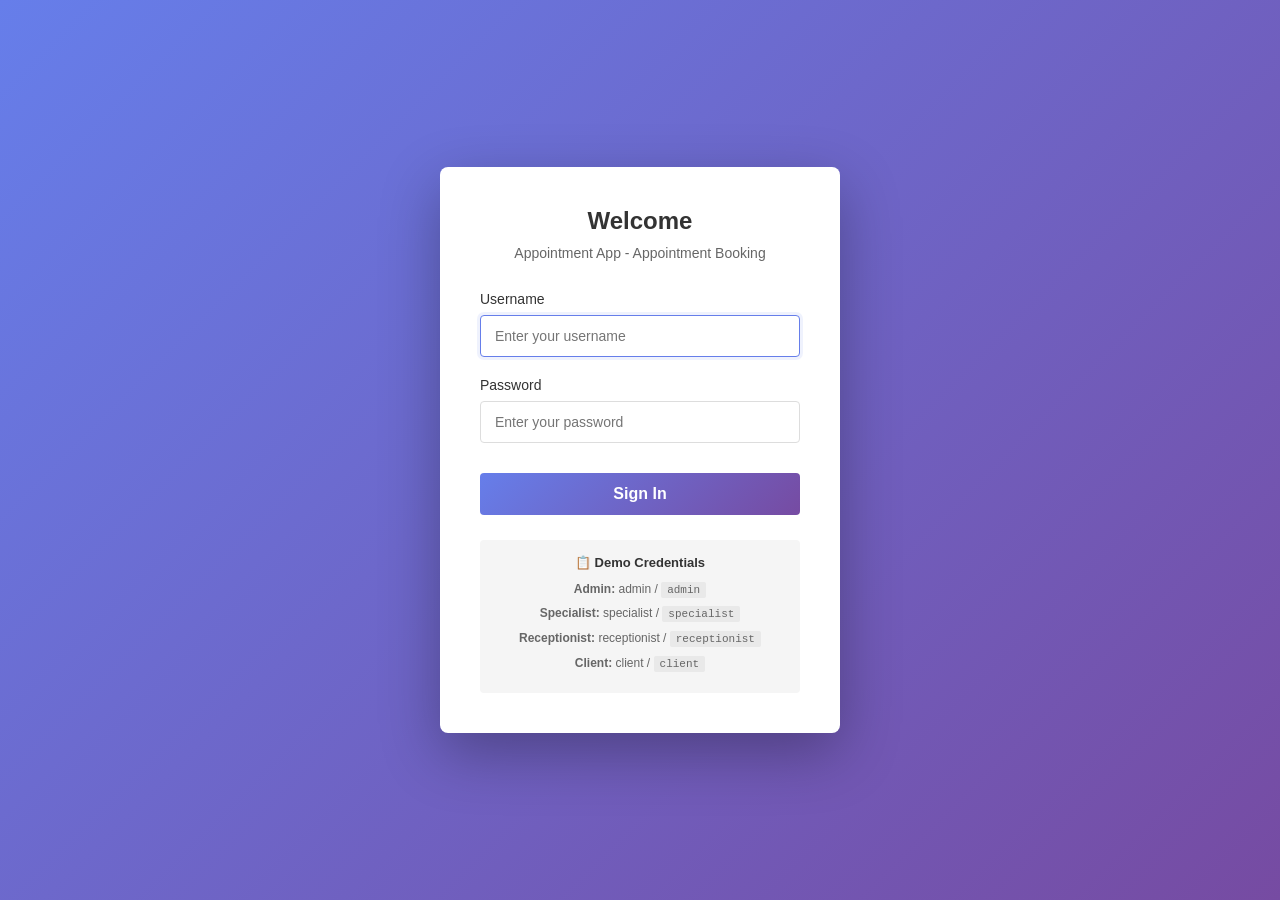
<file: src/main/resources/static/login.html>
<!DOCTYPE html>
<html lang="en">
<head>
    <meta charset="UTF-8">
    <meta name="viewport" content="width=device-width, initial-scale=1.0">
    <title>Login - Appointment App</title>
    <style>
        * {
            margin: 0;
            padding: 0;
            box-sizing: border-box;
        }

        body {
            font-family: -apple-system, BlinkMacSystemFont, 'Segoe UI', Roboto, Oxygen, Ubuntu, Cantarell, sans-serif;
            background: linear-gradient(135deg, #667eea 0%, #764ba2 100%);
            min-height: 100vh;
            display: flex;
            align-items: center;
            justify-content: center;
        }

        .login-container {
            background: white;
            border-radius: 8px;
            box-shadow: 0 20px 60px rgba(0, 0, 0, 0.3);
            width: 100%;
            max-width: 400px;
            padding: 40px;
        }

        .login-header {
            text-align: center;
            margin-bottom: 30px;
        }

        .login-header h1 {
            color: #333;
            font-size: 24px;
            margin-bottom: 10px;
        }

        .login-header p {
            color: #666;
            font-size: 14px;
        }

        .form-group {
            margin-bottom: 20px;
        }

        label {
            display: block;
            margin-bottom: 8px;
            color: #333;
            font-weight: 500;
            font-size: 14px;
        }

        input[type="text"],
        input[type="password"] {
            width: 100%;
            padding: 12px 14px;
            border: 1px solid #ddd;
            border-radius: 4px;
            font-size: 14px;
            transition: border-color 0.3s ease;
            font-family: inherit;
        }

        input[type="text"]:focus,
        input[type="password"]:focus {
            outline: none;
            border-color: #667eea;
            box-shadow: 0 0 0 3px rgba(102, 126, 234, 0.1);
        }

        .login-button {
            width: 100%;
            padding: 12px 14px;
            background: linear-gradient(135deg, #667eea 0%, #764ba2 100%);
            color: white;
            border: none;
            border-radius: 4px;
            font-size: 16px;
            font-weight: 600;
            cursor: pointer;
            transition: transform 0.2s ease, box-shadow 0.2s ease;
            margin-top: 10px;
        }

        .login-button:hover {
            transform: translateY(-2px);
            box-shadow: 0 10px 20px rgba(102, 126, 234, 0.3);
        }

        .login-button:active {
            transform: translateY(0);
        }

        .demo-credentials {
            background: #f5f5f5;
            padding: 15px;
            border-radius: 4px;
            margin-top: 25px;
            text-align: center;
        }

        .demo-credentials h3 {
            color: #333;
            font-size: 13px;
            margin-bottom: 10px;
            font-weight: 600;
        }

        .credentials-list {
            font-size: 12px;
            color: #666;
            line-height: 1.6;
        }

        .credentials-list p {
            margin: 5px 0;
        }

        .credentials-password {
            font-family: 'Courier New', monospace;
            background: rgba(0, 0, 0, 0.05);
            padding: 2px 6px;
            border-radius: 2px;
            font-size: 11px;
        }

        .error-message {
            color: #d32f2f;
            font-size: 13px;
            margin-top: 10px;
            padding: 12px;
            background: #ffebee;
            border-radius: 4px;
            border-left: 4px solid #d32f2f;
            display: none;
        }

        .error-message.show {
            display: block;
        }

        .login-form {
            width: 100%;
        }
    </style>
</head>
<body>
    <div class="login-container">
        <div class="login-header">
            <h1>Welcome</h1>
            <p>Appointment App - Appointment Booking</p>
        </div>

        <form class="login-form" action="/login" method="post">
            <div class="form-group">
                <label for="username">Username</label>
                <input
                    type="text"
                    id="username"
                    name="username"
                    placeholder="Enter your username"
                    required
                    autofocus
                >
            </div>

            <div class="form-group">
                <label for="password">Password</label>
                <input
                    type="password"
                    id="password"
                    name="password"
                    placeholder="Enter your password"
                    required
                >
            </div>

            <button type="submit" class="login-button">Sign In</button>

            <div id="errorMessage" class="error-message"></div>
        </form>

        <div class="demo-credentials">
            <h3>📋 Demo Credentials</h3>
            <div class="credentials-list">
                <p><strong>Admin:</strong> admin / <span class="credentials-password">admin</span></p>
                <p><strong>Specialist:</strong> specialist / <span class="credentials-password">specialist</span></p>
                <p><strong>Receptionist:</strong> receptionist / <span class="credentials-password">receptionist</span></p>
                <p><strong>Client:</strong> client / <span class="credentials-password">client</span></p>
            </div>
        </div>
    </div>

    <script>
        // Handle login error parameter
        const urlParams = new URLSearchParams(window.location.search);
        if (urlParams.has('error')) {
            const errorMessage = document.getElementById('errorMessage');
            errorMessage.textContent = 'Invalid username or password. Please try again.';
            errorMessage.classList.add('show');
        }
    </script>
</body>
</html>
</file>
